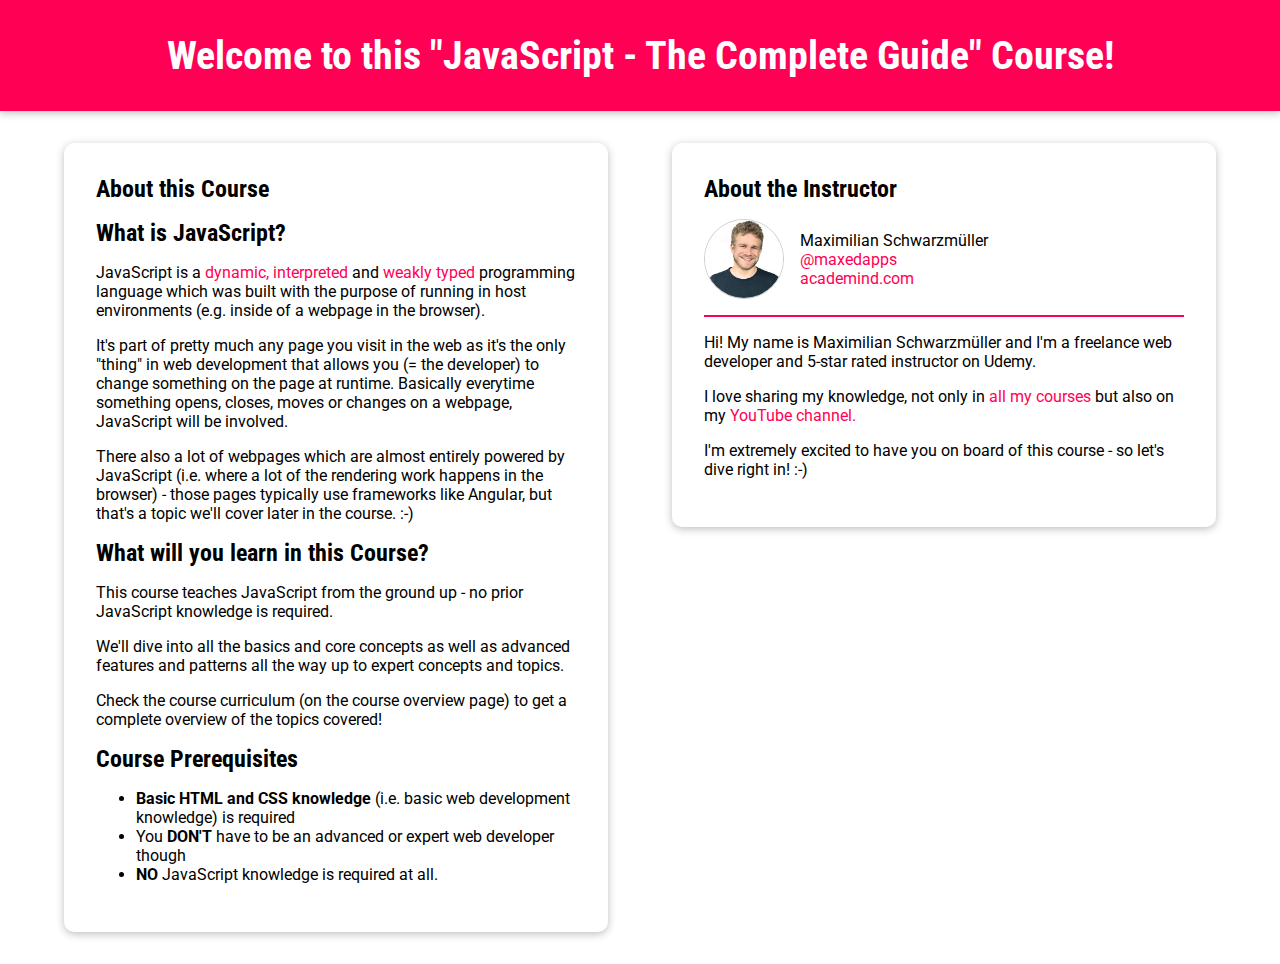
<file: 01/index.html>
<!DOCTYPE html>
<html lang="en">
  <head>
    <meta charset="UTF-8" />
    <meta name="viewport" content="width=device-width, initial-scale=1.0" />
    <meta http-equiv="X-UA-Compatible" content="ie=edge" />
    <title>JavaScript (Very) Basics</title>
    <link
      href="https://fonts.googleapis.com/css?family=Roboto:400,700|Roboto+Condensed:700&display=swap"
      rel="stylesheet"
    />
    <link rel="stylesheet" href="assets/styles/app.css" />
	<script src="assets/scripts/app.js" defer></script>
  </head>
  <body>
    <div id="backdrop"></div>
    <header id="main-header">
      <h1>Welcome to this "JavaScript - The Complete Guide" Course!</h1>
    </header>
    <main>
      <section id="about-this-course">
        <header><h2>About this Course</h2></header>
        <article>
          <h2>What is JavaScript?</h2>
          <p>
            JavaScript is a
            <a href="#" data-text="That means that code is not pre-compiled but instead evaluated, compiled and executed at runtime (e.g. when the browser executes the script)." class="info-modal">dynamic, interpreted</a>
            and
            <a href="#" data-text="Weakly typed languages assign types (like 'number') to variables (data containers) at runtime - i.e. you (the developer) can't set the types you want to use in certain places in advance. Only indirectly by making sure you're always working with the correct values." class="info-modal">weakly typed</a>
            programming language which was built with the purpose of running in
            host environments (e.g. inside of a webpage in the browser).
          </p>
          <p>
            It's part of pretty much any page you visit in the web as it's the
            only "thing" in web development that allows you (= the developer) to
            change something on the page at runtime. Basically everytime
            something opens, closes, moves or changes on a webpage, JavaScript
            will be involved.
          </p>
          <p>
            There also a lot of webpages which are almost entirely powered by
            JavaScript (i.e. where a lot of the rendering work happens in the
            browser) - those pages typically use frameworks like Angular, but
            that's a topic we'll cover later in the course. :-)
          </p>
        </article>
        <article>
          <h2>What will you learn in this Course?</h2>
          <p>
            This course teaches JavaScript from the ground up - no prior
            JavaScript knowledge is required.
          </p>
          <p>
            We'll dive into all the basics and core concepts as well as advanced
            features and patterns all the way up to expert concepts and topics.
          </p>
          <p>
            Check the course curriculum (on the course overview page) to get a
            complete overview of the topics covered!
          </p>
        </article>
        <article>
          <h2>Course Prerequisites</h2>
          <ul>
            <li>
              <strong>Basic HTML and CSS knowledge</strong> (i.e. basic web
              development knowledge) is required
            </li>
            <li>
              You <strong>DON'T</strong> have to be an advanced or expert web
              developer though
            </li>
            <li>
              <strong>NO</strong> JavaScript knowledge is required at all.
            </li>
          </ul>
        </article>
      </section>
      <section id="about-the-instructor">
        <header><h2>About the Instructor</h2></header>
        <div id="instructor-info">
          <img
            src="assets/images/max.jpg"
            alt="Image of Maximilian Schwarzmüller - the course instructor"
          />
          <ul>
            <li>Maximilian Schwarzmüller</li>
            <li><a href="https://twitter.com/maxedapps">@maxedapps</a></li>
            <li><a href="https://www.academind.com">academind.com</a></li>
          </ul>
        </div>
        <p>
          Hi! My name is Maximilian Schwarzmüller and I'm a freelance web
          developer and 5-star rated instructor on Udemy.
        </p>
        <p>
          I love sharing my knowledge, not only in
          <a href="https://www.academind.com/learn/our-courses"
            >all my courses</a
          >
          but also on my
          <a href="https://www.youtube.com/c/academind">YouTube channel.</a>
        </p>
        <p>
          I'm extremely excited to have you on board of this course - so let's
          dive right in! :-)
        </p>
      </section>
    </main>
  </body>
</html>
</file>
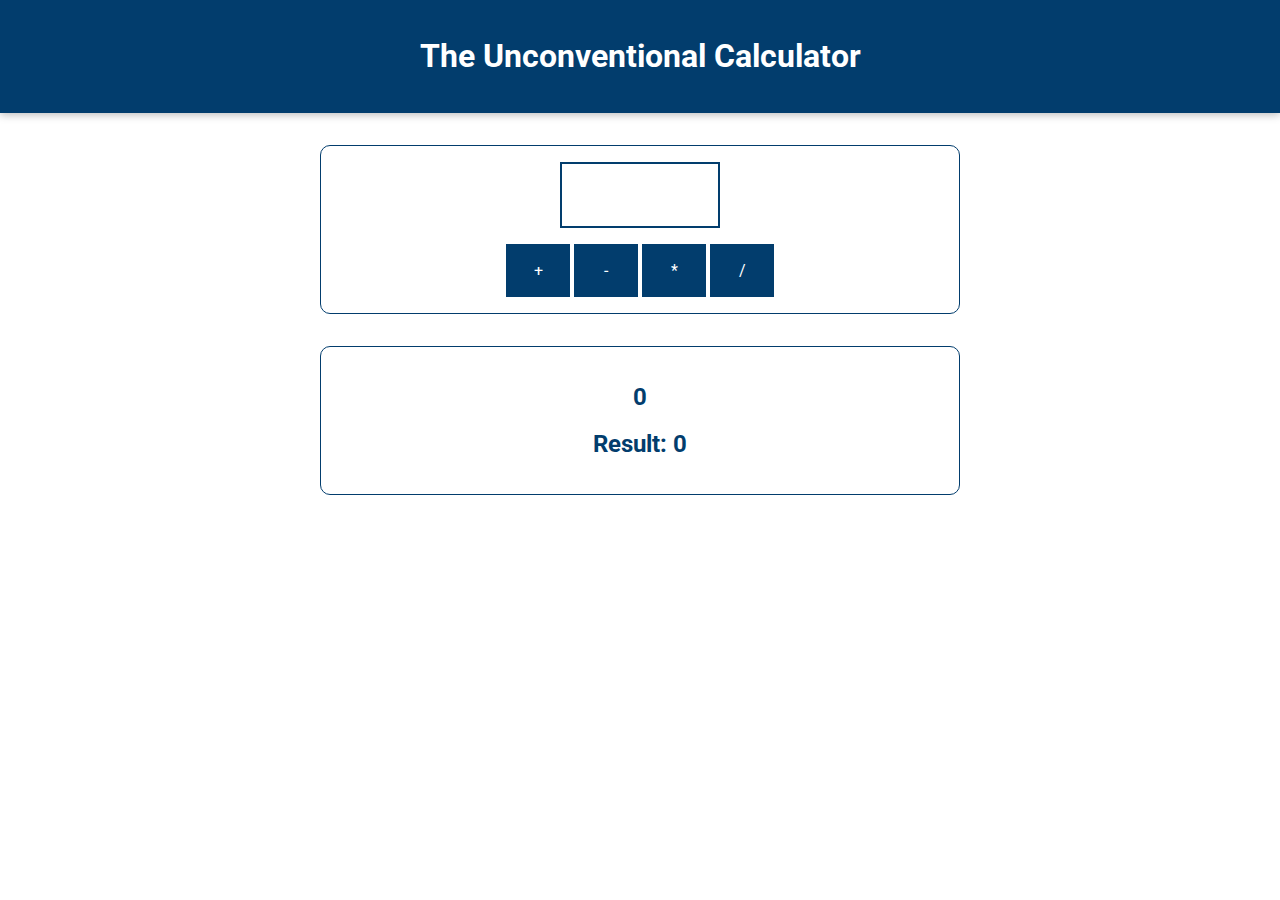
<file: 02/index.html>
<!DOCTYPE html>
<html lang="en">
  <head>
    <meta charset="UTF-8" />
    <meta name="viewport" content="width=device-width, initial-scale=1.0" />
    <meta http-equiv="X-UA-Compatible" content="ie=edge" />
    <title>Basics</title>
    <link
      href="https://fonts.googleapis.com/css?family=Roboto:400,700&display=swap"
      rel="stylesheet"
    />
    <link rel="stylesheet" href="assets/styles/app.css" />
    <script src="./assets/scripts/vendor.js" defer></script>
    <script src="./assets/scripts/app.js" defer></script>
  </head>
  <body>
    <header>
      <h1>The Unconventional Calculator</h1>
    </header>

    <section id="calculator">
      <input type="number" id="input-number" />
      <div id="calc-actions">
        <button type="button" id="btn-add">+</button>
        <button type="button" id="btn-subtract">-</button>
        <button type="button" id="btn-multiply">*</button>
        <button type="button" id="btn-divide">/</button>
      </div>
    </section>
    <section id="results">
      <h2 id="current-calculation">0</h2>
      <h2>Result: <span id="current-result">0</span></h2>
    </section>
  </body>
</html>
</file>
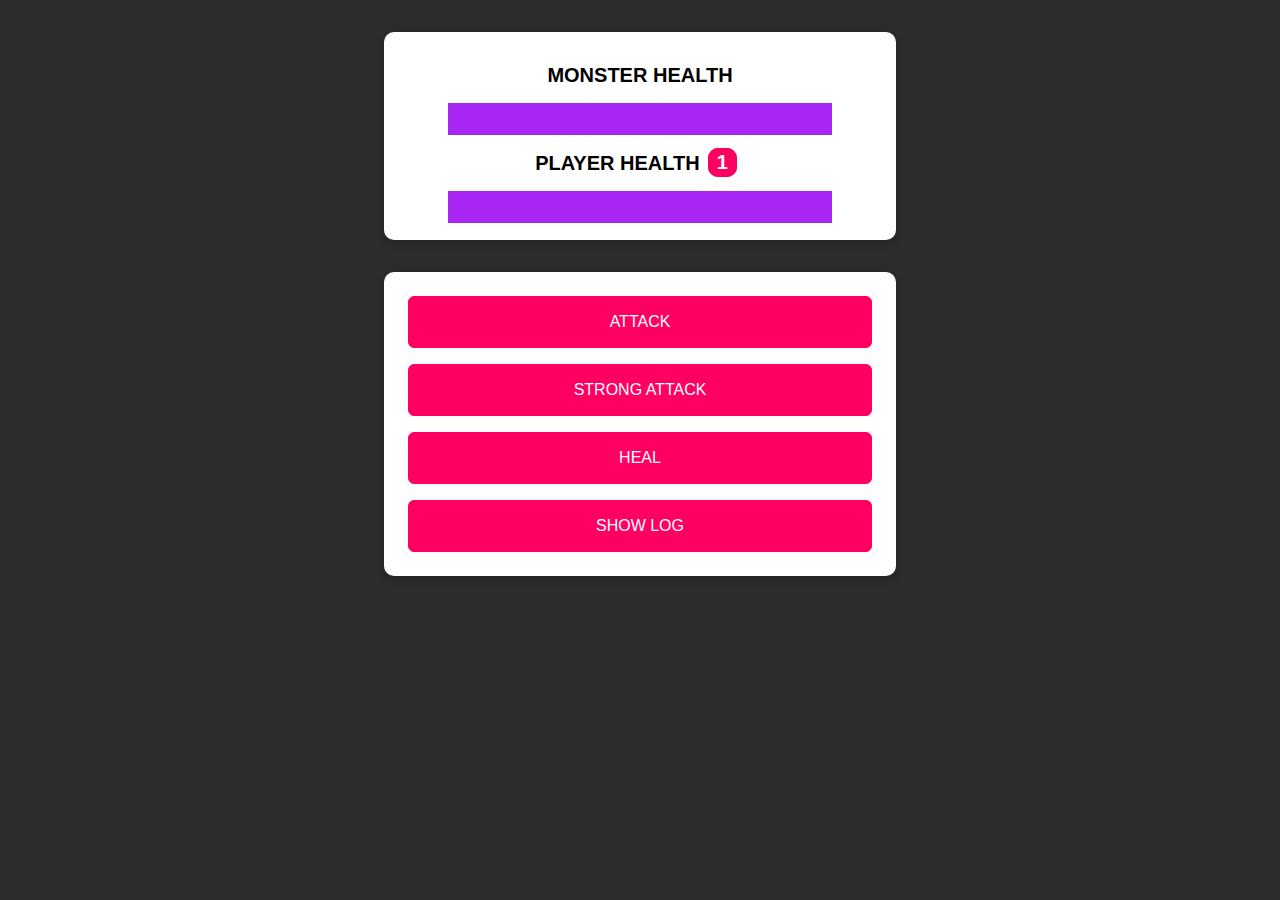
<file: 04/index.html>
<!DOCTYPE html>
<html lang="en">
  <head>
    <meta charset="UTF-8" />
    <meta name="viewport" content="width=device-width, initial-scale=1.0" />
    <meta http-equiv="X-UA-Compatible" content="ie=edge" />
    <title>Monster Killer</title>
    <link rel="stylesheet" href="assets/styles/app.css" />
    <script src="assets/scripts/vendor.js" defer></script>
    <script src="assets/scripts/app.js" defer></script>
  </head>
  <body>
    <section id="health-levels">
      <h2>MONSTER HEALTH</h2>
      <progress id="monster-health" max="100" value="100">100%</progress>
      <h2>PLAYER HEALTH<span id="bonus-life">1</span></h2>
      <progress id="player-health" max="100" value="100">100%</progress>
    </section>
    <section id="controls">
      <button id="attack-btn">ATTACK</button>
      <button id="strong-attack-btn">STRONG ATTACK</button>
      <button id="heal-btn">HEAL</button>
      <button id="log-btn">SHOW LOG</button>
    </section>
  </body>
</html>
</file>
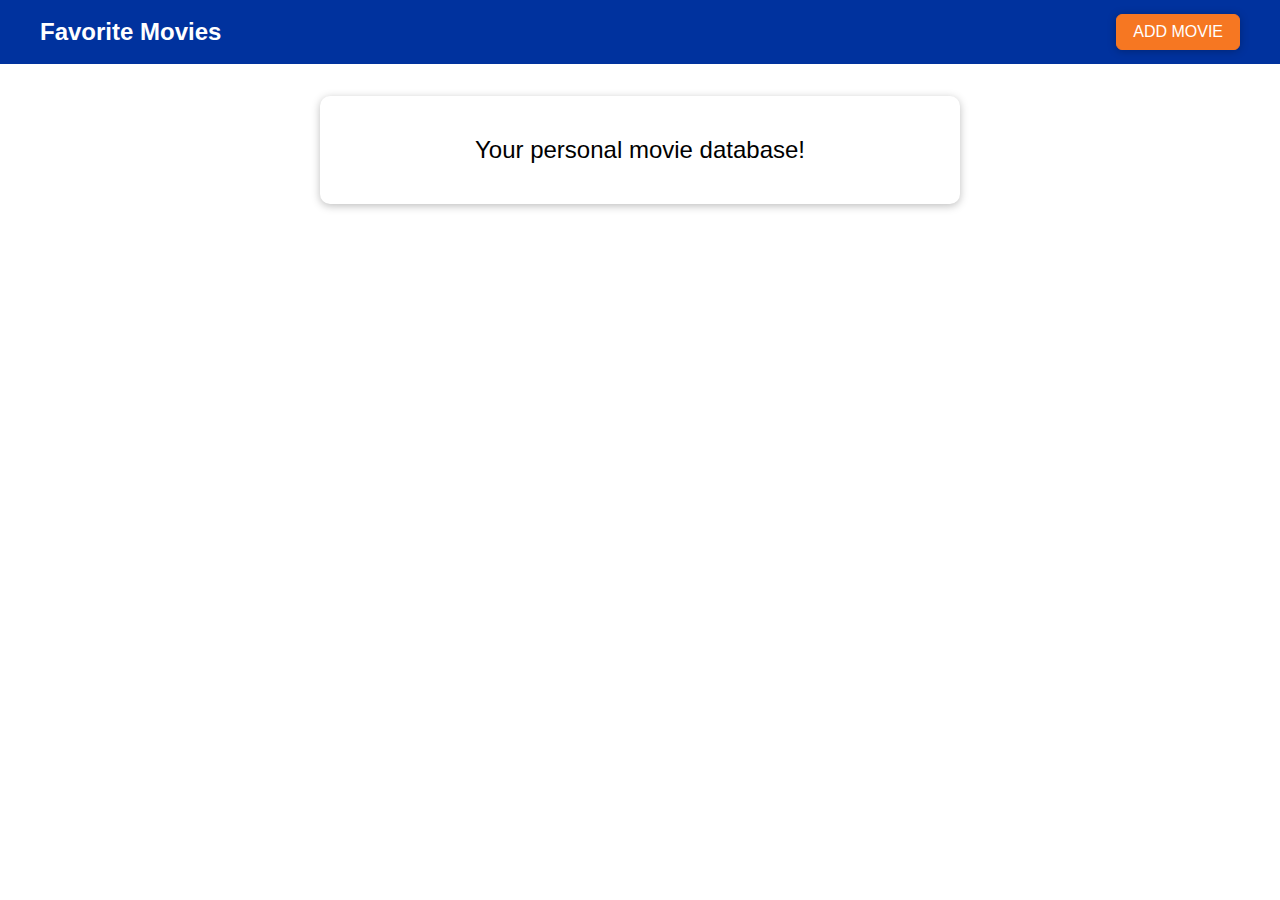
<file: 07/index.html>
<!DOCTYPE html>
<html lang="en">
  <head>
    <meta charset="UTF-8" />
    <meta name="viewport" content="width=device-width, initial-scale=1.0" />
    <meta http-equiv="X-UA-Compatible" content="ie=edge" />
    <title>Favorite Movies</title>
    <link rel="stylesheet" href="assets/styles/app.css" />
    <script src="assets/scripts/app.js" defer></script>
  </head>
  <body>
    <div id="backdrop"></div>
    <div class="modal" id="add-modal">
      <div class="modal__content">
        <label for="title">Movie Title</label>
        <input type="text" name="title" id="title" />
        <label for="image-url">Image URL</label>
        <input type="text" name="image-url" id="image-url" />
        <label for="rating">Your Rating</label>
        <input
          type="number"
          step="1"
          max="5"
          min="1"
          name="rating"
          id="rating"
        />
      </div>
      <div class="modal__actions">
        <button class="btn btn--passive">Cancel</button>
        <button class="btn btn--success">Add</button>
      </div>
    </div>
    <div class="modal" id="delete-modal">
      <h2 class="modal__title">Are you sure?</h2>
      <p class="modal__content">
        Are you sure you want to delete this item? This action can't be made
        undone!
      </p>
      <div class="modal__actions">
        <button class="btn btn--passive">No (Cancel)</button>
        <button class="btn btn--danger">Yes</button>
      </div>
    </div>

    <header>
      <h1>Favorite Movies</h1>
      <button>ADD MOVIE</button>
    </header>

    <main>
      <section id="entry-text" class="card">
        <p>Your personal movie database!</p>
      </section>
      <ul id="movie-list"></ul>
    </main>
  </body>
</html>
</file>
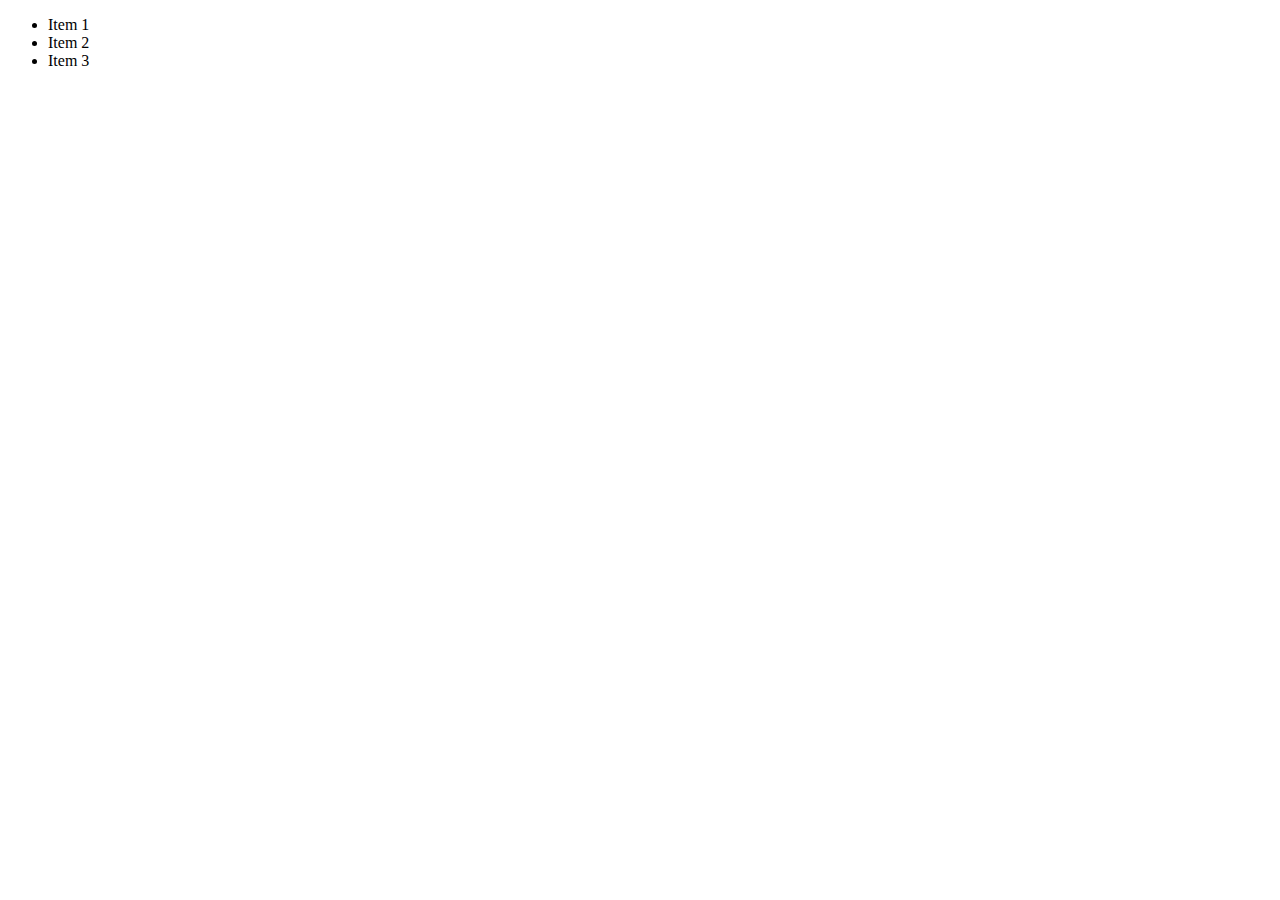
<file: 08/index.html>
<!DOCTYPE html>
<html lang="en">
  <head>
    <meta charset="UTF-8" />
    <meta name="viewport" content="width=device-width, initial-scale=1.0" />
    <meta http-equiv="X-UA-Compatible" content="ie=edge" />
    <title>Arrays & Iterables</title>
    <script src="setsmaps.js" defer></script>
  </head>
  <body>
    <ul>
      <li class="list-item">Item 1</li>
      <li class="list-item">Item 2</li>
      <li class="list-item">Item 3</li>
    </ul>
  </body>
</html>
</file>
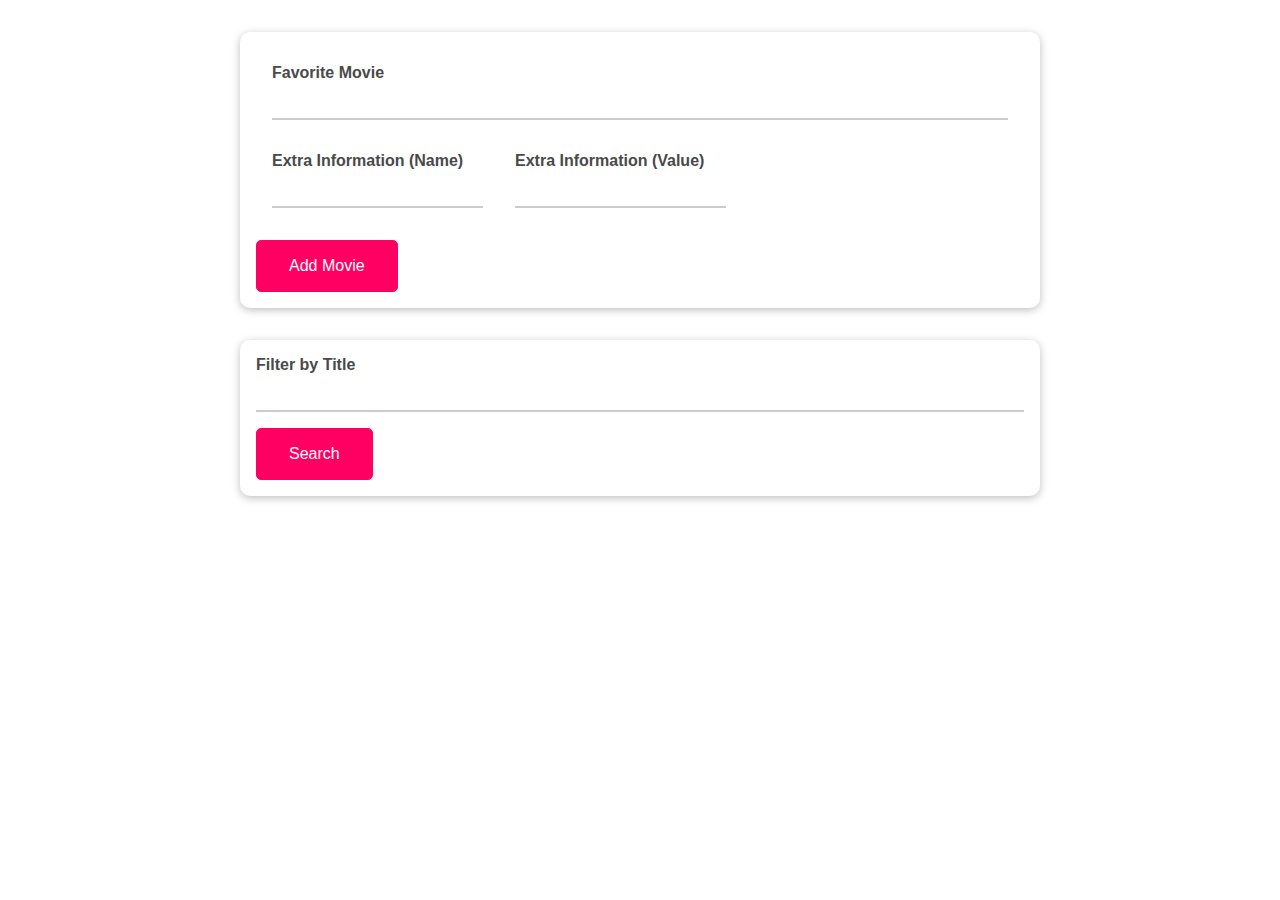
<file: 09/index.html>
<!DOCTYPE html>
<html lang="en">
  <head>
    <meta charset="UTF-8" />
    <meta name="viewport" content="width=device-width, initial-scale=1.0" />
    <meta http-equiv="X-UA-Compatible" content="ie=edge" />
    <title>Working with Objects</title>
    <link rel="stylesheet" href="assets/styles/app.css" />
    <script src="assets/scripts/objects.js" defer></script>
  </head>
  <body>
    <section id="user-input" class="card">
      <div class="control">
        <label for="title">Favorite Movie</label>
        <input type="text" id="title" />
      </div>
      <div class="inline-controls">
        <div class="control">
          <label for="extra-name">Extra Information (Name)</label>
          <input type="text" id="extra-name" />
        </div>
        <div class="control">
          <label for="extra-value">Extra Information (Value)</label>
          <input type="text" id="extra-value" />
        </div>
      </div>
      <button id="add-movie-btn">Add Movie</button>
    </section>
    <section id="filter" class="card">
      <label for="filter-title">Filter by Title</label>
      <input type="text" id="filter-title" />
      <button id="search-btn">Search</button>
    </section>
    <ul id="movie-list" class="card"></ul>
  </body>
</html>
</file>
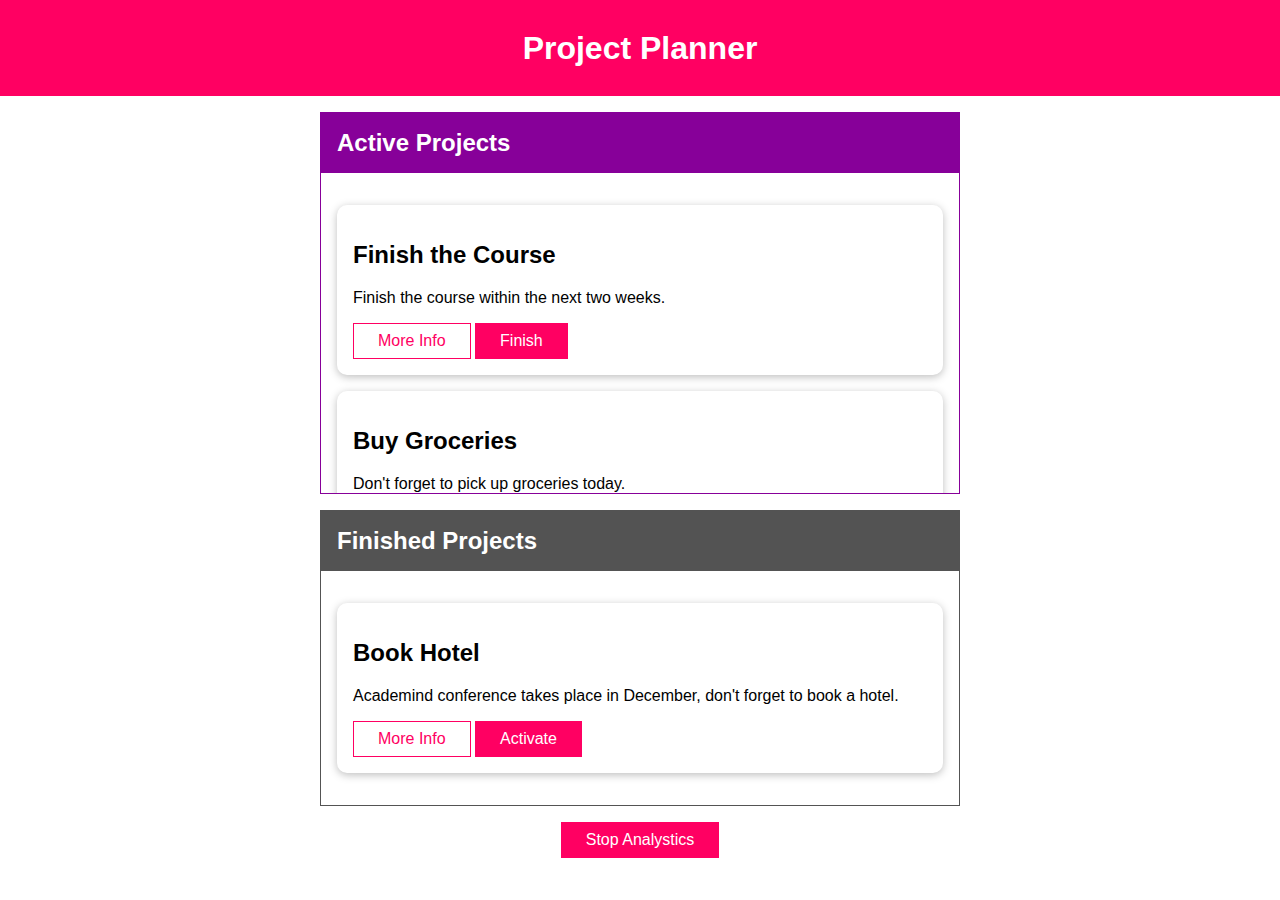
<file: 12/index.html>
<!DOCTYPE html>
<html lang="en">
  <head>
    <meta charset="UTF-8" />
    <meta name="viewport" content="width=device-width, initial-scale=1.0" />
    <meta http-equiv="X-UA-Compatible" content="ie=edge" />
    <title>Project Board</title>
    <link rel="stylesheet" href="assets/styles/app.css" />
    <script src="assets/scripts/app.js" defer></script>
  </head>
  <body>
    <template id="tooltip">
      <h2>More Info</h2>
      <p></p>
    </template>
    <header id="main-header">
      <h1>Project Planner</h1>
    </header>
    <section id="active-projects">
      <header>
        <h2>Active Projects</h2>
      </header>
      <ul>
        <li
          id="p1"
          data-extra-info="Got lifetime access, but would be nice to finish it soon!"
          class="card"
        >
          <h2>Finish the Course</h2>
          <p>Finish the course within the next two weeks.</p>
          <button class="alt">More Info</button>
          <button>Finish</button>
        </li>
        <li
          id="p2"
          data-extra-info="Not really a business topic but still important."
          class="card"
        >
          <h2>Buy Groceries</h2>
          <p>Don't forget to pick up groceries today.</p>
          <button class="alt">More Info</button>
          <button>Finish</button>
        </li>
      </ul>
    </section>
    <section id="finished-projects">
      <header>
        <h2>Finished Projects</h2>
      </header>
      <ul>
        <li
          id="p3"
          data-extra-info="Super important conference! Fictional but still!"
          class="card"
        >
          <h2>Book Hotel</h2>
          <p>
            Academind conference takes place in December, don't forget to book a
            hotel.
          </p>
          <button class="alt">More Info</button>
          <button>Activate</button>
        </li>
      </ul>
    </section>
    <footer>
      <button id="stop-analytics-btn">Stop Analystics</button>
    </footer>
  </body>
</html>
</file>
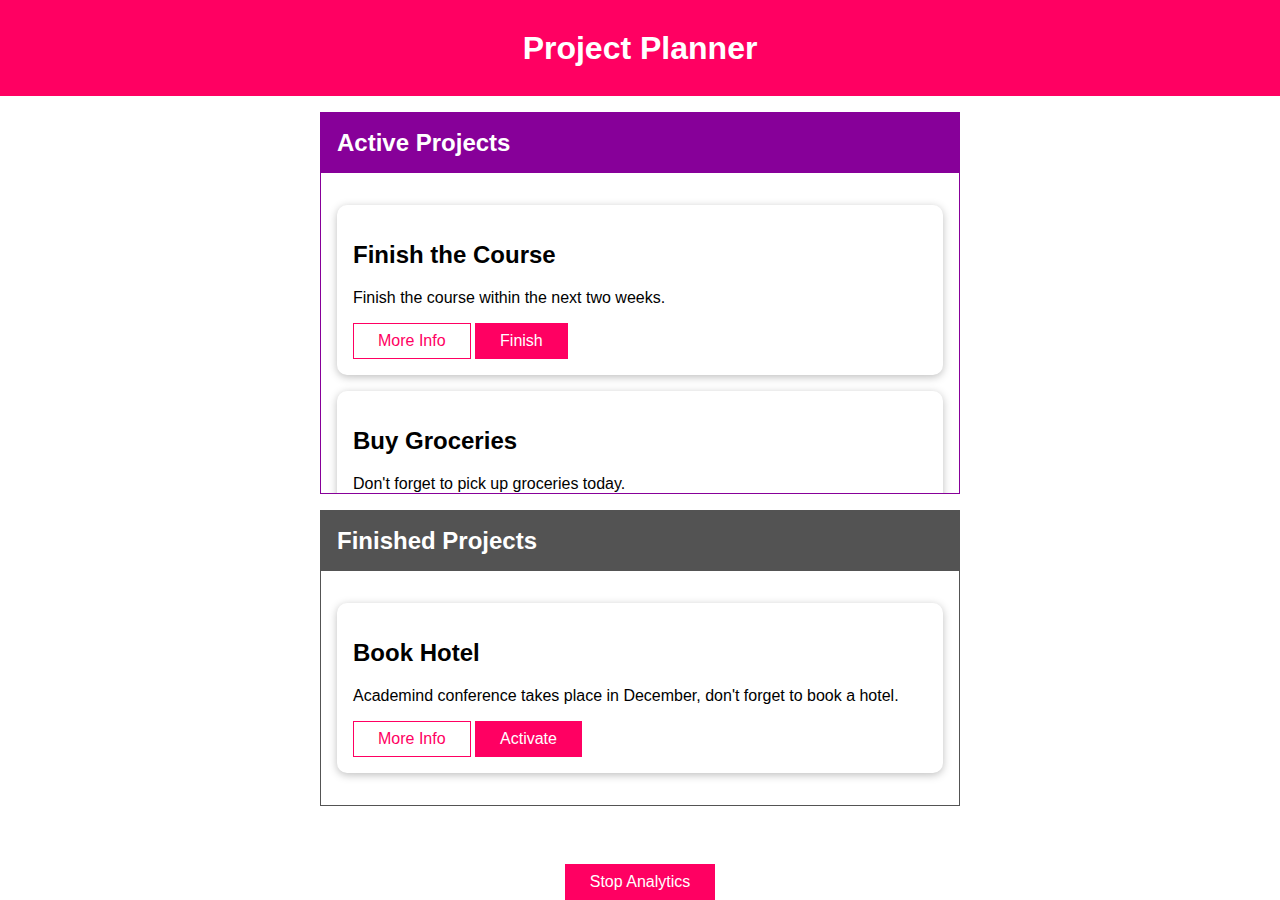
<file: 14/index.html>
<!DOCTYPE html>
<html lang="en">
  <head>
    <meta charset="UTF-8" />
    <meta name="viewport" content="width=device-width, initial-scale=1.0" />
    <meta http-equiv="X-UA-Compatible" content="ie=edge" />
    <title>Project Board</title>
    <link rel="stylesheet" href="assets/styles/app.css" />
    <script src="assets/scripts/app.js" defer></script>
  </head>
  <body>
    <template id="tooltip">
      <h2>More Info</h2>
      <p></p>
    </template>
    <header id="main-header">
      <h1>Project Planner</h1>
    </header>
    <section id="active-projects">
      <header>
        <h2>Active Projects</h2>
      </header>
      <ul>
        <li
          id="p1"
          data-extra-info="Got lifetime access, but would be nice to finish it soon!"
          class="card"
          draggable="true"
        >
          <h2>Finish the Course</h2>
          <p>Finish the course within the next two weeks.</p>
          <button class="alt">More Info</button>
          <button>Finish</button>
        </li>
        <li
          id="p2"
          data-extra-info="Not really a business topic but still important."
          class="card"
          draggable="true"
        >
          <h2>Buy Groceries</h2>
          <p>Don't forget to pick up groceries today.</p>
          <button class="alt">More Info</button>
          <button>Finish</button>
        </li>
      </ul>
    </section>
    <section id="finished-projects">
      <header>
        <h2>Finished Projects</h2>
      </header>
      <ul>
        <li
          id="p3"
          data-extra-info="Super important conference! Fictional but still!"
          class="card"
          draggable="true"
        >
          <h2>Book Hotel</h2>
          <p>
            Academind conference takes place in December, don't forget to book a
            hotel.
          </p>
          <button class="alt">More Info</button>
          <button>Activate</button>
        </li>
      </ul>
    </section>
    <footer>
      <button id="stop-analytics-btn">Stop Analytics</button>
    </footer>
  </body>
</html>
</file>
<file: 01/assets/styles/app.css>
* {
  box-sizing: border-box;
}

body {
  font-family: 'Roboto', open-sans;
  margin: 0;
}

h1,
h2 {
  margin: 0 0 1rem 0;
  font-family: 'Roboto Condensed', 'Roboto', open-sans;
}

h2 {
  font-size: 1.5rem;
}

a {
  color: #ff0055;
  text-decoration: none;
}

a:active,
a:hover {
  text-decoration: underline;
}

button {
  padding: 1rem;
  color: #ff0055;
  font: inherit;
  border: none;
  cursor: pointer;
  background: transparent;
}

button:hover,
button:active {
  background: #ffc6d9;
}

button:focus {
  outline: none;
}

main {
  padding: 2rem;
  display: flex;
  flex-direction: column;
  max-width: 100rem;
  margin: auto;
  align-items: flex-start;
}

section {
  margin: 0 0 2rem 0;
  padding: 2rem;
  box-shadow: 0 2px 8px rgba(0, 0, 0, 0.26);
  background: white;
  border-radius: 10px;
}

.modal {
  position: fixed;
  top: 30vh;
  left: 5%;
  width: 90%;
  z-index: 100;
  background: white;
  border-radius: 10px;
  box-shadow: 0 2px 8px rgba(0, 0, 0, 0.26);
  animation: float-in 0.3s ease-out forwards;
  display: flex;
  flex-direction: column;
}

.modal h2 {
  padding: 1rem;
  border-bottom: 1px solid #ccc;
}

.modal p {
  margin: 0;
  padding: 0 1rem;
}

.modal button {
  align-self: flex-end;
  margin: 0.5rem;
}

#backdrop {
  position: fixed;
  z-index: 10;
  width: 100%;
  height: 100vh;
  left: 0;
  top: 0;
  background: rgba(0, 0, 0, 0.75);
  display: none;
  pointer-events: none;
}

#backdrop.visible {
  display: block;
  pointer-events: all;
}

#main-header {
  padding: 2rem 2rem;
  background: #ff0055;
  color: white;
  box-shadow: 0 2px 8px rgba(0, 0, 0, 0.26);
}

#main-header h1 {
  font-size: 2.5rem;
  text-align: center;
  margin-bottom: 0;
}

#instructor-info {
  display: flex;
  align-items: center;
  border-bottom: 2px solid #ff0055;
  padding-bottom: 1rem;
}

#instructor-info img {
  width: 5rem;
  height: 5rem;
  border-radius: 50%;
  object-fit: cover;
  border: 1px solid #ccc;
}

#instructor-info ul {
  list-style: none;
  margin: 0 0 0 1rem;
  padding: 0;
}

@media (min-width: 768px) {
  main {
    flex-direction: row;
  }

  section {
    flex: 1;
    margin: 0 2rem;
  }

  .modal {
    left: calc(50% - 20rem);
    width: 40rem;
  }
}

@keyframes float-in {
  from {
    transform: translateY(-3rem);
  }
  to {
    transform: translateY(0);
  }
}
</file>
<file: 02/assets/styles/app.css>
* {
  box-sizing: border-box;
}

html {
  font-family: 'Roboto', open-sans;
}

body {
  margin: 0;
}

header {
  background: #023d6d;
  color: white;
  padding: 1rem;
  text-align: center;
  box-shadow: 0 2px 8px rgba(0, 0, 0, 0.26);
  width: 100%;
}

#results,
#calculator {
  margin: 2rem auto;
  width: 40rem;
  max-width: 90%;
  border: 1px solid #023d6d;
  border-radius: 10px;
  padding: 1rem;
  color: #023d6d;
}

#results {
  text-align: center;
}

#calculator input {
  font: inherit;
  font-size: 3rem;
  border: 2px solid #023d6d;
  width: 10rem;
  padding: 0.15rem;
  margin: auto;
  display: block;
  color: #023d6d;
  text-align: center;
}

#calculator input:focus {
  outline: none;
}

#calculator button {
  font: inherit;
  background: #023d6d;
  color: white;
  border: 1px solid #023d6d;
  padding: 1rem;
  cursor: pointer;
}

#calculator button:focus {
  outline: none;
}

#calculator button:hover,
#calculator button:active {
  background: #084f88;
  border-color: #084f88;
}

#calc-actions button {
  width: 4rem;
}

#calc-actions {
  margin-top: 1rem;
  text-align: center;
}
</file>
<file: 04/assets/styles/app.css>
html {
  font-family: sans-serif;
}

body {
  background: #2c2c2c;
}

h2 {
  font-size: 1.25rem;
  margin: 1rem 0.5rem;
}

progress {
  -webkit-appearance: none;
  -moz-appearance: none;
  appearance: none;
  width: 80%;
  height: 2rem;
  color: #ff0062;
  border: 1px solid #a927f5;
}

progress[value]::-webkit-progress-bar,
progress[value] {
  background-color: #eee;
  box-shadow: 0 2px 5px rgba(0, 0, 0, 0.25) inset;
}

progress[value]::-webkit-progress-value {
  background-color: #a927f5;
  transition: all 0.2s ease-out;
}

progress[value]::-moz-progress-bar {
  background-color: #a927f5;
  transition: all 0.2s ease-out;
}

button {
  font: inherit;
  background: #ff0062;
  border: 1px solid #ff0062;
  color: white;
  padding: 1rem 2rem;
  border-radius: 6px;
  cursor: pointer;
  margin: 0.5rem;
}

button:focus {
  outline: none;
}

button:hover,
button:active {
  background: #a927f5;
  border-color: #a927f5;
}

#health-levels,
#controls {
  margin: 2rem auto;
  width: 30rem;
  text-align: center;
  border-radius: 10px;
  padding: 1rem;
  box-shadow: 0 2px 8px rgba(0, 0, 0, 0.25);
  background: white;
}

#controls {
  display: flex;
  flex-direction: column;
}

#bonus-life {
  font-weight: bold;
  color: white;
  background: #ff0062;
  border: 1px solid #ff0062;
  padding: 0.15rem 0.5rem;
  border-radius: 10px;
  text-align: center;
  margin: 0 0.5rem;
}
</file>
<file: 07/assets/styles/app.css>
* {
  box-sizing: border-box;
}

html {
  font-family: sans-serif;
}

body {
  margin: 0;
}

button:focus {
  outline: none;
}

header {
  width: 100%;
  height: 4rem;
  display: flex;
  justify-content: space-between;
  align-items: center;
  padding: 0 2.5rem;
  background: #00329e;
}

header h1 {
  margin: 0;
  color: white;
  font-size: 1.5rem;
}

header button {
  font: inherit;
  padding: 0.5rem 1rem;
  background: #f67722;
  border: 1px solid #f67722;
  color: white;
  border-radius: 6px;
  box-shadow: 0 1px 8px rgba(0, 0, 0, 0.26);
  cursor: pointer;
}

header button:hover,
header button:active {
  background: #f3cc4b;
  border-color: #f3cc4b;
  color: #995200;
}

label {
  font-weight: bold;
  margin: 0.5rem 0;
  color: #464646;
}

input {
  font: inherit;
  border: 1px solid #ccc;
  padding: 0.4rem 0.2rem;
  color: #383838;
}

input:focus {
  outline: none;
  background: #fff1c4;
}

.btn {
  font: inherit;
  padding: 0.5rem 1.5rem;
  border: 1px solid #00329e;
  background: #00329e;
  color: white;
  border-radius: 6px;
  box-shadow: 0 1px 8px rgba(0, 0, 0, 0.26);
  cursor: pointer;
  margin: 0 0.5rem;
}

.btn:hover,
.btn:active {
  background: #f67722;
  border-color: #f67722;
}

.btn--passive {
  color: #00329e;
  background: transparent;
  border: none;
  box-shadow: none;
}

.btn--passive:hover,
.btn--passive:active {
  background: #aec6f8;
}

.btn--danger {
  background: #d30808;
  color: white;
  border-color: #d30808;
}

.btn--danger:hover,
.btn--danger:active {
  background: #ff3217;
  border-color: #ff3217;
}

.modal {
  position: fixed;
  z-index: 100;
  background: white;
  border-radius: 10px;
  width: 80%;
  top: 30vh;
  left: 10%;
  box-shadow: 0 2px 8px rgba(0, 0, 0, 0.26);
  display: none;
}

.modal.visible {
  display: block;
  animation: fade-slide-in 0.3s ease-out forwards;
}

.modal .modal__title {
  margin: 0;
  padding: 1rem;
  border-bottom: 1px solid #00329e;
  background: #00329e;
  color: white;
  border-radius: 10px 10px 0 0;
}

.modal .modal__content {
  padding: 1rem;
}

.modal .modal__actions {
  padding: 1rem;
  display: flex;
  justify-content: flex-end;
}

.movie-element {
  margin: 1rem 0;
  box-shadow: 0 2px 8px rgba(0, 0, 0, 0.26);
  border-radius: 10px;
  display: flex;
}

.movie-element h2,
.movie-element p {
  font-size: 1.25rem;
  margin: 0;
}

.movie-element h2 {
  color: #383838;
  margin-bottom: 1rem;
}

.movie-element p {
  color: white;
  display: inline;
  background: #f67722;
  padding: 0.25rem 1rem;
  border-radius: 15px;
}

.movie-element__image {
  flex: 1;
  border-radius: 10px 0 0 10px;
  overflow: hidden;
}

.movie-element__image img {
  height: 100%;
  width: 100%;
  object-fit: cover;
}

.movie-element__info {
  flex: 2;
  padding: 1rem;
}

.card {
  background: white;
  border-radius: 10px;
  box-shadow: 0 2px 8px rgba(0, 0, 0, 0.26);
}

#entry-text {
  width: 40rem;
  margin: 2rem auto;
  max-width: 80%;
  padding: 1rem;
}

#entry-text p {
  font-size: 1.5rem;
  text-align: center;
}

#movie-list {
  list-style: none;
  width: 40rem;
  max-width: 90%;
  margin: 1rem auto;
  padding: 0;
}

#backdrop {
  position: fixed;
  width: 100%;
  height: 100vh;
  top: 0;
  left: 0;
  background: rgba(0, 0, 0, 0.75);
  z-index: 10;
  pointer-events: none;
  display: none;
}

#backdrop.visible {
  display: block;
  pointer-events: all;
}

#add-modal .modal__content {
  display: flex;
  flex-direction: column;
}

@media (min-width: 768px) {
  .modal {
    width: 40rem;
    left: calc(50% - 20rem);
  }
}

@keyframes fade-slide-in {
  from {
    transform: translateY(-5rem);
  }
  to {
    transform: translateY(0);
  }
}
</file>
<file: 09/assets/styles/app.css>
* {
  box-sizing: border-box;
}

html {
  font-family: sans-serif;
}

body {
  margin: 0;
}

label {
  font-weight: bold;
  display: block;
  color: #494949;
}

input {
  font: inherit;
  border: none;
  border-bottom: 2px solid #ccc;
  color: #494949;
  width: 100%;
  display: block;
  margin: 1rem 0;
}

input:focus {
  outline: none;
  border-color: #ff0062;
}

button {
  font: inherit;
  border: 1px solid #ff0062;
  color: white;
  padding: 1rem 2rem;
  border-radius: 5px;
  background: #ff0062;
  cursor: pointer;
}

button:focus {
  outline: none;
}

button:hover,
button:active {
  background: #ff3482;
  border-color: #ff3482;
}

.card {
  padding: 1rem;
  border-radius: 10px;
  box-shadow: 0 2px 8px rgba(0, 0, 0, 0.26);
}

.inline-controls {
  display: flex;
}

.control {
  margin: 1rem;
}

#user-input,
#movie-list,
#filter {
  width: 50rem;
  max-width: 90%;
  margin: 2rem auto;
}

#movie-list {
  display: none;
  list-style: none;
  padding: 1rem;
}

#movie-list.visible {
  display: block;
}

#movie-list li {
  margin: 1rem;
  color: #ff0062;
  font-weight: bold;
  font-size: 1.5rem;
}
</file>
<file: 12/assets/styles/app.css>
* {
  box-sizing: border-box;
}

html {
  font-family: sans-serif;
}

body {
  margin: 0;
}

#main-header {
  width: 100%;
  height: 6rem;
  display: flex;
  justify-content: center;
  align-items: center;
  background: #ff0062;
}

#main-header h1 {
  color: white;
  margin: 0;
}

footer {
  /* position: relative; */
  bottom: 0;
  left: 0;
  width: 100%;
  text-align: center;
}

ul {
  list-style: none;
  margin: 0;
  padding: 0;
}

li {
  margin: 1rem 0;
}

section {
  margin: 1rem auto;
  width: 40rem;
  max-width: 90%;
}

section ul {
  padding: 1rem;
  max-height: 20rem;
  overflow-y: scroll;
}

section > h2 {
  color: white;
  margin: 0;
}

button {
  font: inherit;
  background: #ff0062;
  color: white;
  border: 1px solid #ff0062;
  padding: 0.5rem 1.5rem;
  cursor: pointer;
}

button.alt {
  background: white;
  color: #ff0062;
}

button:focus {
  outline: none;
}

button:hover,
button:active {
  background: #ff2579;
  border-color: #ff2579;
  color: white;
}

.card {
  border-radius: 10px;
  box-shadow: 0 2px 8px rgba(0, 0, 0, 0.26);
  padding: 1rem;
  background: white;
}

#active-projects {
  border: 1px solid #870099;
}

#active-projects > header {
  background: #870099;
  padding: 1rem;
  display: flex;
  justify-content: space-between;
  align-items: center;
}

#active-projects header h2 {
  color: white;
  margin: 0;
}

#finished-projects {
  border: 1px solid #535353;
}

#finished-projects > header {
  background: #535353;
  padding: 1rem;
  display: flex;
  justify-content: space-between;
  align-items: center;
}

#finished-projects header h2 {
  color: white;
  margin: 0;
}
</file>
<file: 14/assets/styles/app.css>
* {
  box-sizing: border-box;
}

html {
  font-family: sans-serif;
}

body {
  margin: 0;
}

#main-header {
  width: 100%;
  height: 6rem;
  display: flex;
  justify-content: center;
  align-items: center;
  background: #ff0062;
}

#main-header h1 {
  color: white;
  margin: 0;
}

footer {
  position: absolute;
  bottom: 0;
  left: 0;
  width: 100%;
  text-align: center;
}

ul {
  list-style: none;
  margin: 0;
  padding: 0;
}

li {
  margin: 1rem 0;
}

section {
  margin: 1rem auto;
  width: 40rem;
  max-width: 90%;
}

section ul {
  padding: 1rem;
  max-height: 20rem;
  overflow: scroll;
}

section > h2 {
  color: white;
  margin: 0;
}

button {
  font: inherit;
  background: #ff0062;
  color: white;
  border: 1px solid #ff0062;
  padding: 0.5rem 1.5rem;
  cursor: pointer;
}

button.alt {
  background: white;
  color: #ff0062;
}

button:focus {
  outline: none;
}

button:hover,
button:active {
  background: #ff2579;
  border-color: #ff2579;
  color: white;
}

.card {
  border-radius: 10px;
  box-shadow: 0 2px 8px rgba(0, 0, 0, 0.26);
  padding: 1rem;
  background: white;
}

.dropable {
  background-color: #ffe0ec;
}

#active-projects {
  border: 1px solid #870099;
}

#active-projects > header {
  background: #870099;
  padding: 1rem;
  display: flex;
  justify-content: space-between;
  align-items: center;
}

#active-projects header h2 {
  color: white;
  margin: 0;
}

#finished-projects {
  border: 1px solid #535353;
}

#finished-projects > header {
  background: #535353;
  padding: 1rem;
  display: flex;
  justify-content: space-between;
  align-items: center;
}

#finished-projects header h2 {
  color: white;
  margin: 0;
}
</file>
